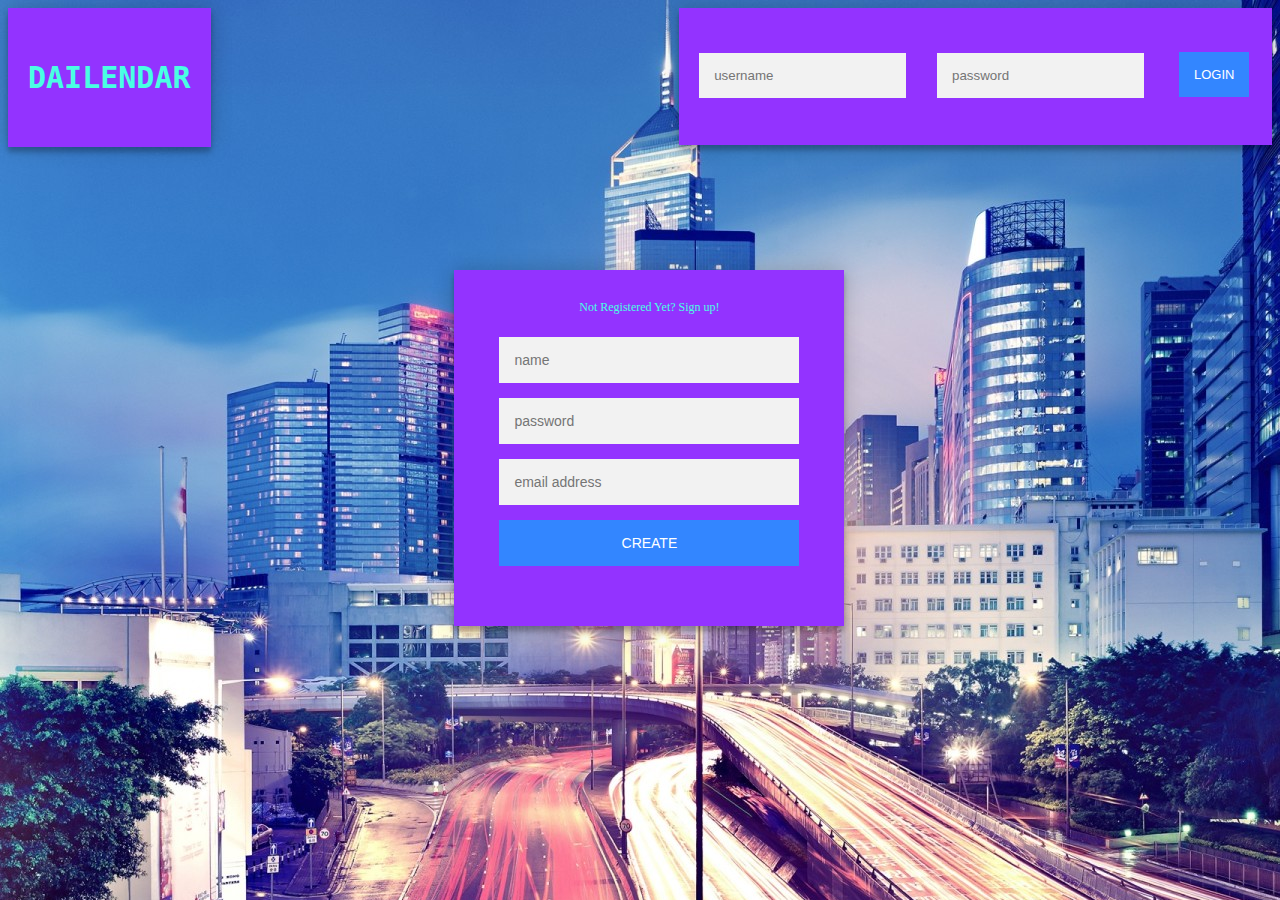
<file: login.html>
<!DOCTYPE html>
<html>
  <head>
    <meta charset="utf-8">
    <title>Login Page</title>
    <link rel="stylesheet" href="css/style.css">
  </head>
  <body>

<div class="header">DAILENDAR</div>

</div>

<div class="login">

    <label><input type="button" class="button1" value="LOGIN" onclick="login()">&nbsp&nbsp&nbsp</label>
    <label><input type="password" id="pwd" name="pwd" placeholder="password">&nbsp&nbsp&nbsp&nbsp&nbsp&nbsp</label>
    <label><input type="text" id="uname" name="uname" placeholder="username">&nbsp&nbsp&nbsp&nbsp&nbsp</label>

</div>

<div class="form">
 <form class="register-form">
   <p class="message">Not Registered Yet? Sign up!</p>
    <input type="text" id="username" placeholder="name"/>
    <input type="password" id="password" placeholder="password"/>
    <input type="text" id="email" placeholder="email address"/>
    <input type="button" class="button" value="Create" onclick="register()">
    </form>
  </div>

  <script>

    document.getElementById('username').value="";
    document.getElementById('password').value="";
    document.getElementById('email').value="";
    document.getElementById('pwd').value="";
    document.getElementById('uname').value="";

    function register(){
      var xhttp = new XMLHttpRequest();
        xhttp.onreadystatechange = function() {
          if (this.readyState == 4 && this.status == 200) {
            alert(this.responseText);
        }
      };

      xhttp.open("POST", "php/register.php", true);
      xhttp.setRequestHeader('Content-type', 'application/x-www-form-urlencoded');
      xhttp.send('username='+document.getElementById('username').value+'&email='+document.getElementById('email').value+'&password='+document.getElementById('password').value);
    }

    function login(){
      var xhttp = new XMLHttpRequest();
        xhttp.onreadystatechange = function() {
          if (this.readyState == 4 && this.status == 200) {
            if(this.responseText==1){
              window.location = "calendar.php";
            }
            else{
              alert ("Wrong credentials");
            }
        }
      };

      xhttp.open("POST", "login.php", true);
      xhttp.setRequestHeader('Content-type', 'application/x-www-form-urlencoded');
      xhttp.send('uname='+document.getElementById('uname').value+'&pwd='+document.getElementById('pwd').value);
    }
  </script>

  </body>
</html>
</file>
<file: css/style.css>
.header{
  float:left;
  font-family: monospace;
  font-size: 30px;
  color: #49ffe3;
  background-color: #9333ff;
  font-weight: bolder;
  padding-top: 52px;
  padding-bottom: 52px;
  padding-left: 20px;
  padding-right: 20px;
  box-shadow: 0 0 20px 0 rgba(0, 0, 0, 0.2), 0 5px 5px 0 rgba(0, 0, 0, 0.24);
}


.login{
  float: right;
  font-family: sans-serif;
  font-size: 15px;
  padding-top: 45px;
  padding-left: 20px;
  background-color: #9333ff;
  padding-bottom: 47px;
  box-shadow: 0 0 20px 0 rgba(0, 0, 0, 0.2), 0 5px 5px 0 rgba(0, 0, 0, 0.24);
}

.login label{
  float: right;
}

.login input{
  font-family: "Roboto", sans-serif;
  background: #f2f2f2;
  padding: 15px;
  margin-top: 0;
  margin-right: 10px;
  border: 0;

}

.login .button1 {
  font-family: "Roboto", sans-serif;
  outline: 0;
  background: #3386ff;
  border: 0;
  padding: 15px;
  color: #FFFFFF;
  margin-top: -1px;
  margin-right: 10px;
  font-size: 13px;
  -webkit-transition: all 0.3 ease;
  transition: all 0.3 ease;
  cursor: pointer;
}
.login .button1:hover,.login .button1:active,.login .button1:focus {
  background: #49ffe3;
}

.form {
  position: absolute;
  left:35.5%;
  top:30%;
  z-index: 1;
  background: #9333ff;
  max-width: 300px;
  margin: 0 auto 100px;
  padding-top: 20px;
  padding-left: 45px;
  padding-right: 45px;
  padding-bottom: 45px;
  text-align: center;
  box-shadow: 0 0 20px 0 rgba(0, 0, 0, 0.2), 0 5px 5px 0 rgba(0, 0, 0, 0.24);
}
.form input {
  font-family: "Roboto", sans-serif;
  outline: 0;
  background: #f2f2f2;
  width: 100%;
  border: 0;
  margin: 0 0 15px;
  padding: 15px;
  box-sizing: border-box;
  font-size: 14px;
}
.form .button {
  font-family: "Roboto", sans-serif;
  text-transform: uppercase;
  outline: 0;
  background: #3386ff;
  width: 100%;
  border: 0;
  padding: 15px;
  color: #FFFFFF;
  font-size: 14px;
  -webkit-transition: all 0.3 ease;
  transition: all 0.3 ease;
  cursor: pointer;
}
.form .button:hover,.form .button:active,.form .button:focus {
  background: #49ffe3;
}
.form .message {
  margin-bottom: 22px;
  margin-top: 10px;
  color: #49ffe3;
  font-size: 12px;
}


body{
  background-image: url(lol.jpg);
}
</file>
